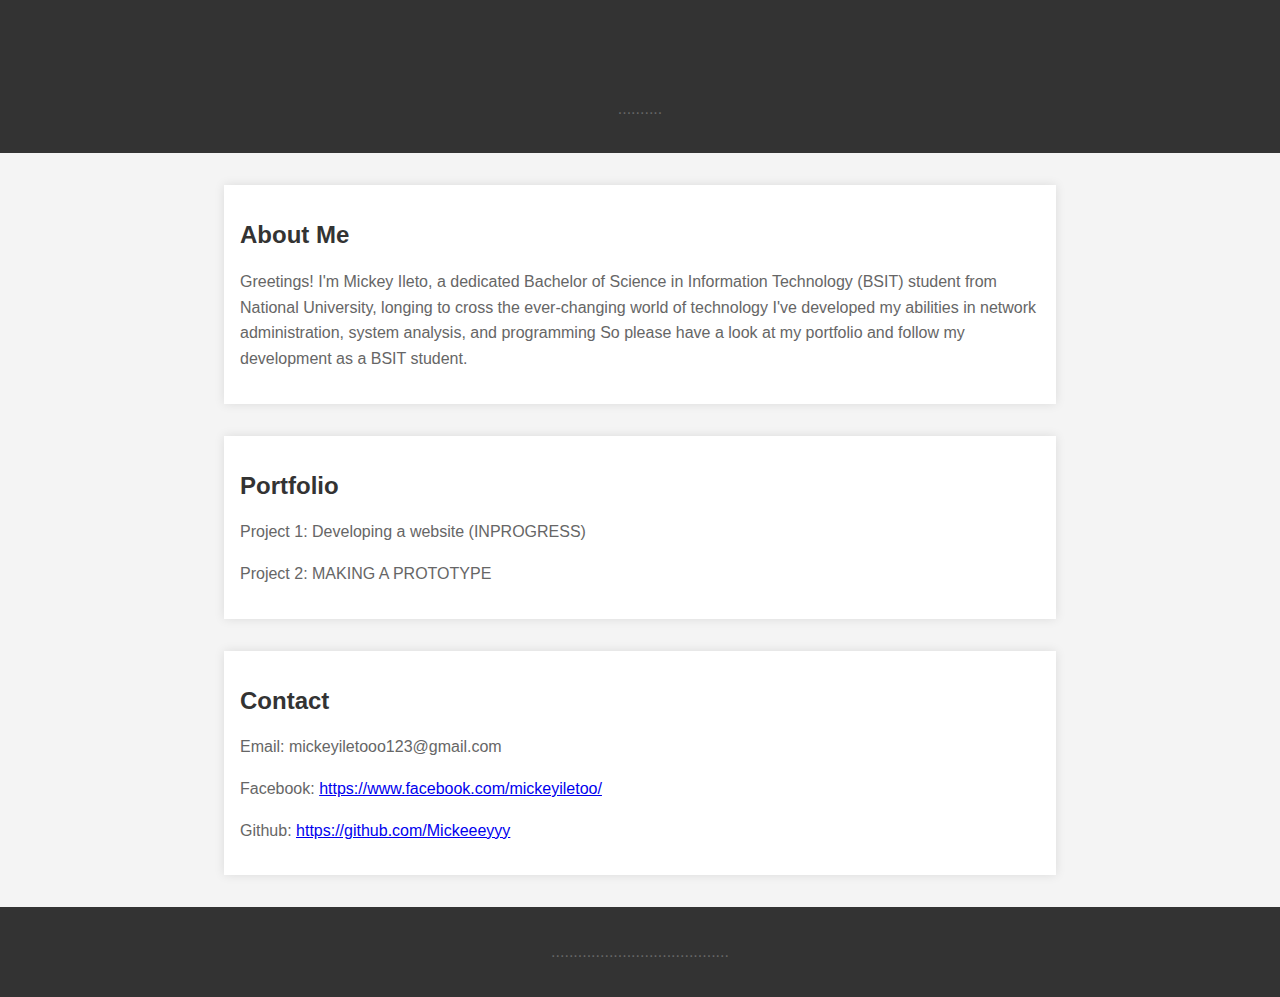
<file: read.html>
<!DOCTYPE html>
<html lang="en">
<head>
    <meta charset="UTF-8">
    <meta name="viewport" content="width=device-width, initial-scale=1.0">
    <title>Your Portfolio</title>
    <style>
        body {
            font-family: 'Arial', sans-serif;
            margin: 0;
            padding: 0;
            background-color: #f4f4f4;
        }

        header {
            background-color: #333;
            color: #fff;
            text-align: center;
            padding: 1em 0;
        }

        section {
            max-width: 800px;
            margin: 2em auto;
            padding: 1em;
            background-color: #fff;
            box-shadow: 0 0 10px rgba(0, 0, 0, 0.1);
        }

        h1, h2 {
            color: #333;
        }

        p {
            line-height: 1.6;
            color: #666;
        }

        footer {
            text-align: center;
            padding: 1em 0;
            background-color: #333;
            color: #fff;
        }
    </style>
</head>
<body>
    <header>
        <h1>.........</h1>
        <p>..........</p>
    </header>

    <section>
        <h2>About Me</h2>
        <p> Greetings! I'm Mickey Ileto, a dedicated Bachelor of Science in Information Technology (BSIT) student from National University, 
            longing to cross the ever-changing world of technology
            I've developed my abilities in network administration, system analysis, and programming
            So please have a look at my portfolio and follow my development as a BSIT student.</p>
    </section>

    <section>
        <h2>Portfolio</h2>
        <p>Project 1: Developing a website (INPROGRESS)</p>
        <p>Project 2: MAKING A PROTOTYPE</p>
    </section>

    <section>
        <h2>Contact</h2>
        <p>Email: mickeyiletooo123@gmail.com</p>
        <p>Facebook: <a href="https://www.facebook.com/mickeyiletoo/">https://www.facebook.com/mickeyiletoo/</a></p>
        <p>Github: <a href="https://github.com/Mickeeeyyy">https://github.com/Mickeeeyyy</a></p>
    </section>

    <footer>
        <p> ........................................</p>
    </footer>
</body>
</html>
</file>
